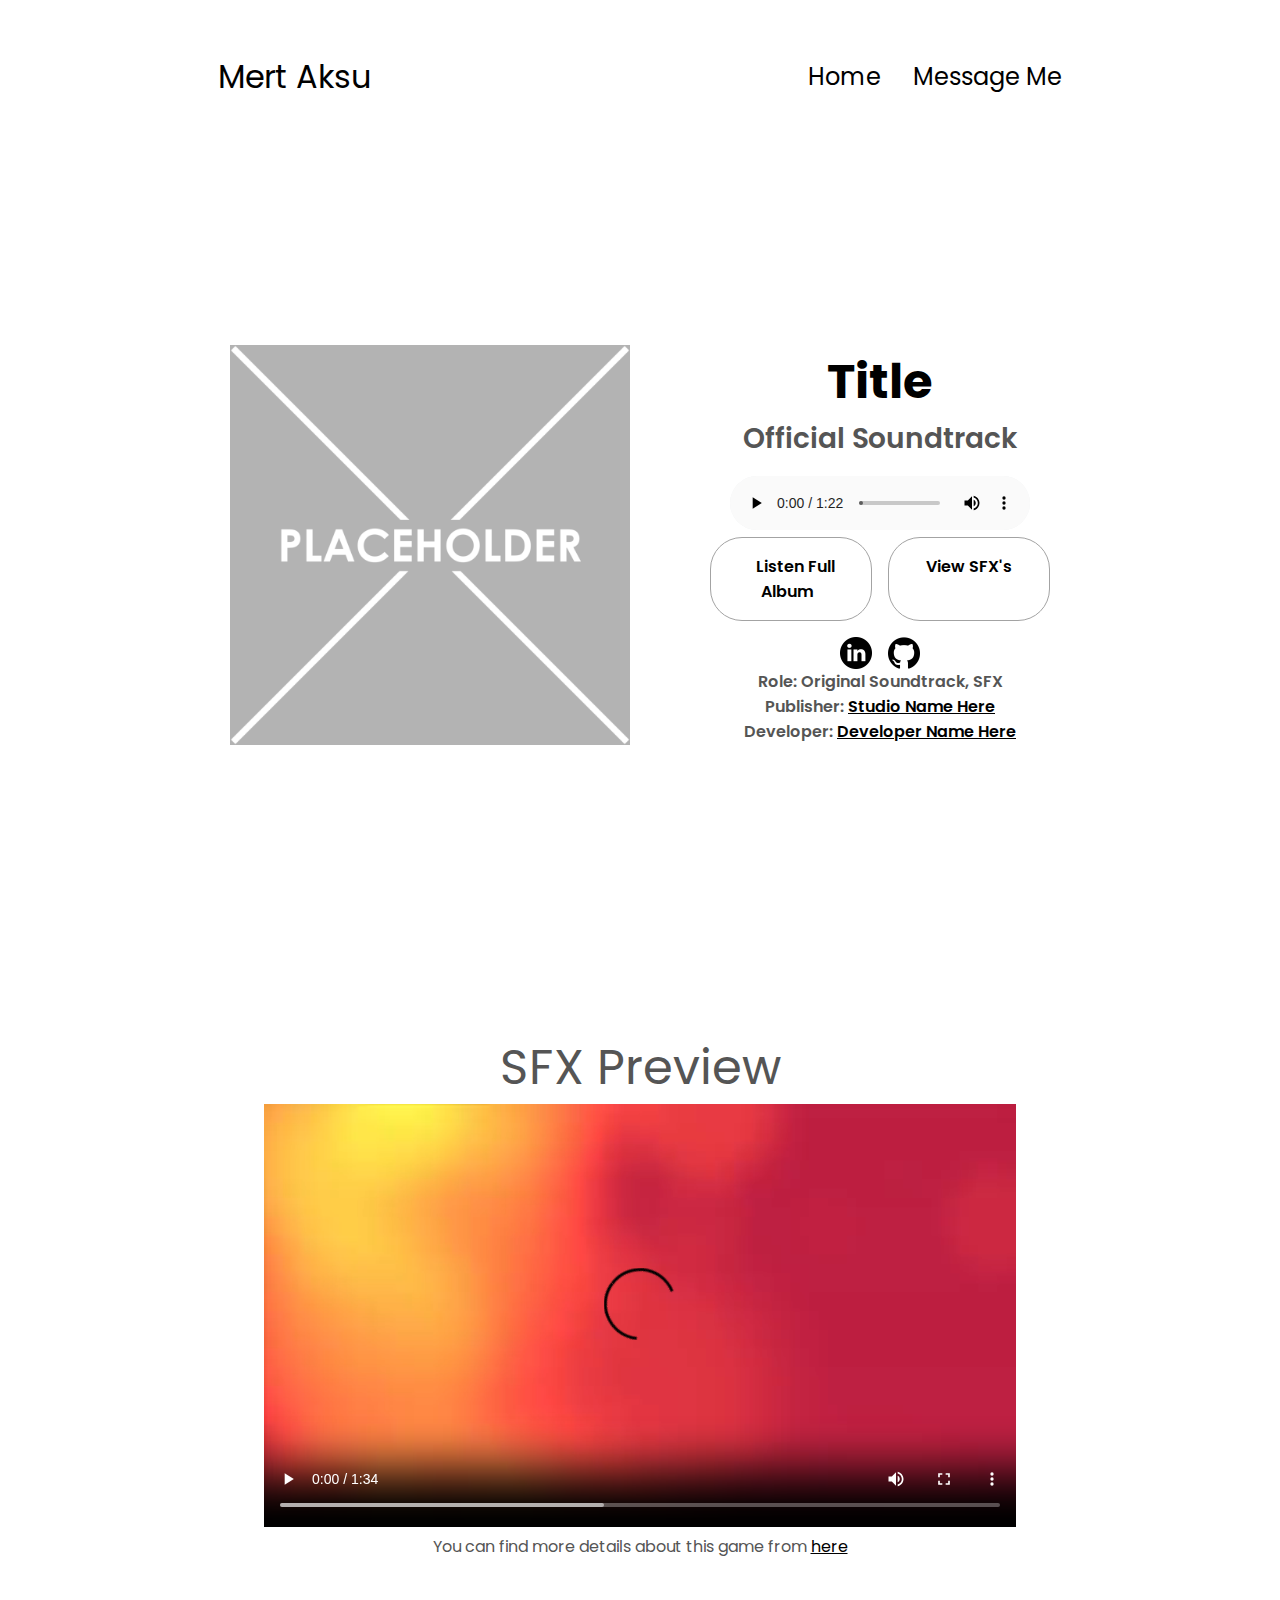
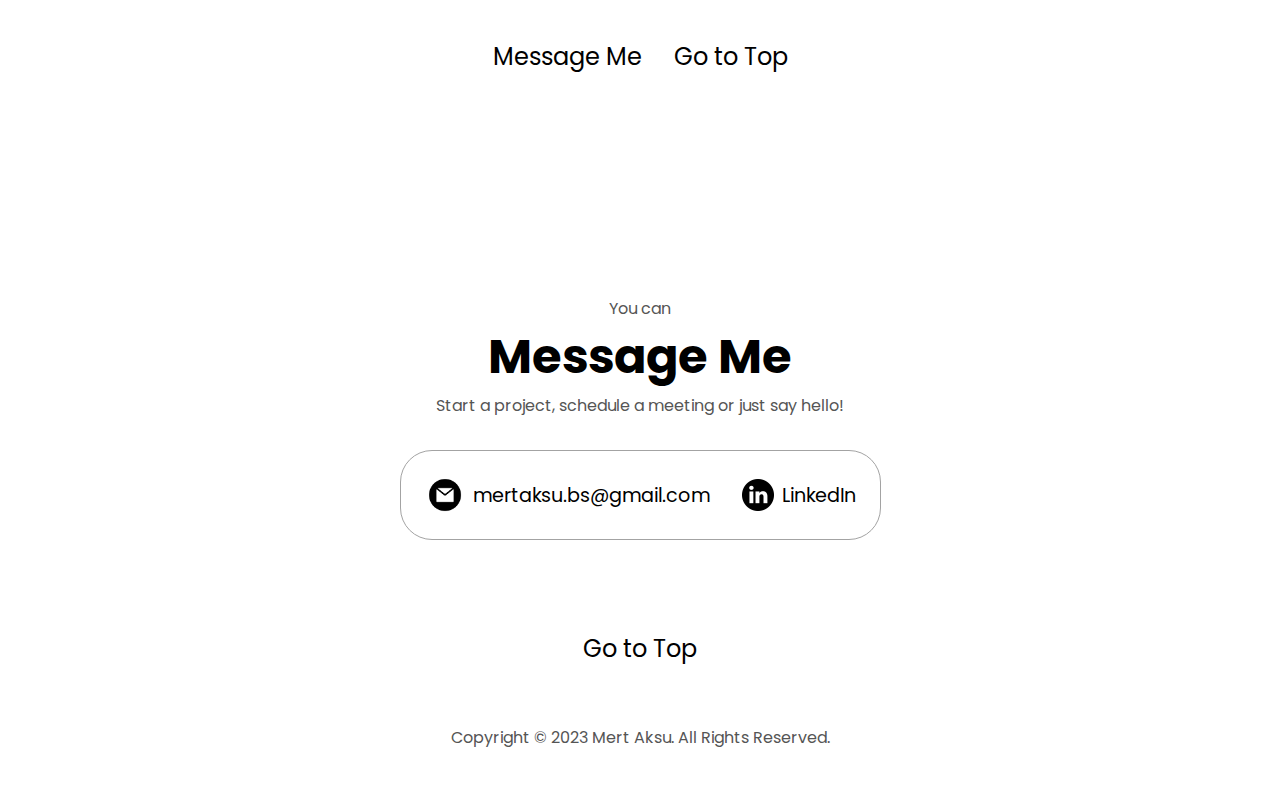
<file: project-page-blank.html>
<!DOCTYPE html>
<html lang="en">
  <head>
    <meta charset="UTF-8" />
    <meta http-equiv="X-UA-Compatible" content="IE=edge" />
    <meta name="viewport" content="width=device-width, initial-scale=1.0" />
    <title>Mert OST</title>
    <link rel="stylesheet" href="style.css" />
    <link rel="stylesheet" href="mediaqueries.css" />
  </head>
  <body>
    <nav id="desktop-nav">
      <div class="logo">Mert Aksu</div>
      <div>
        <ul class="nav-links">
          <li><a href="index.html">Home</a></li>
          <li><a href="#contact">Message Me</a></li>
        </ul>
      </div>
    </nav>
    <nav id="mert-nav">
      <div class="logo">Mert Aksu</div>
      <div class="mert-menu">
        <div class="mert-icon" onclick="toggleMenu()">
          <span></span>
          <span></span>
          <span></span>
        </div>
        <div class="menu-links">
          <li><a href="index.html" onclick="toggleMenu()">Home</a></li>
          <li><a href="#contact" onclick="toggleMenu()">Message Me</a></li>
        </div>
      </div>
    </nav>

    <section id="profile">
      <div class="section__pic-container">
        <img src="./assets/placeholder.png" alt="Mert Aksu profile picture" />
      </div>
      <div class="section__text">
        <h1 class="title">Title</h1>
        <p class="section__text__p2">Official Soundtrack</p>
       <div class="audio-container">
          <audio
            controls
            controlsList="nodownload"
            src="./assets/menu.mp3"
          ></audio>
        </div>

        <div class="btn-container">
          <a
            class="btn btn-color-2 project-btn"
            href="PLACE ALBUM LINK"
            >  Listen Full Album  </a
          >
          <a 
          href="#video-container"
          class="btn btn-color-2 project-btn"
          >View SFX's</a>
        </div>
        <div id="socials-container">
          <img
            src="./assets/linkedin.png"
            alt="My LinkedIn profile"
            class="icon"
            onclick="location.href='https://linkedin.com/'"
          />
          <img
            src="./assets/github.png"
            alt="My Github profile"
            class="icon"
            onclick="location.href='https://github.com/'"
          />
        </div>
        <div> 
          <p>Role: Original Soundtrack, SFX</p>
          <P>Publisher: <a href="www.google.com" style="text-decoration: underline;">Studio Name Here</a></P>
          <p>Developer: <a href="www.google.com" style="text-decoration: underline;">Developer Name Here</a></p></div>
      </div>

      </div>

    </section>
    
    <section id="video-container">
      <p class="section__text title">SFX Preview</p>
      <div id="video-container">
        <video
          controls
          controlsList="nodownload"
          src="./assets/Placeholder.mp4"
          alt="quick preview video of in-game sfx's that i made"
        ></video>
      </div>
      
      <p class="section__text">
        You can find more details about this game from <a style="text-decoration: underline;" href="https://www.google.com" target="_blank">here</a>
      </p>
      
      <div style="margin-top: 5rem; margin-bottom: 1rem;"  class="btn-container">
        <ul class="nav-links">
          <li> <a href="#contact">Message Me</a> </li>
          <li> <a href="#desktop-nav">Go to Top</a> </li>
        </ul>

      </div>
    </section>

    <section id="contact">
      <p class="section__text__p1">You can</p>
      <h1 class="title">Message Me</h1>
      <p class="section__text">
        Start a project, schedule a meeting or just say hello!
      </p>
      <div class="contact-info-upper-container">
        <div class="contact-info-container">
          <img
            src="./assets/email.png"
            alt="Email icon"
            class="icon contact-icon email-icon"
          />
          <p>
            <a href="mailto:mertaksu.bs@gmail.com">mertaksu.bs@gmail.com</a>
          </p>
        </div>
        <div class="contact-info-container">
          <img
            src="./assets/linkedin.png"
            alt="LinkedIn icon"
            class="icon contact-icon"
          />
          <p><a href="https://www.linkedin.com">LinkedIn</a></p>
        </div>
      </div>
    </section>
    <footer>
      <nav>
        <div class="nav-links-container">
          <ul class="nav-links">
            <li><a href="#desktop-nav">Go to Top</a></li>
          </ul>
        </div>
      </nav>
      <p>Copyright &#169; 2023 Mert Aksu. All Rights Reserved.</p>
    </footer>
    <script src="script.js"></script>
  </body>
</html>
</file>
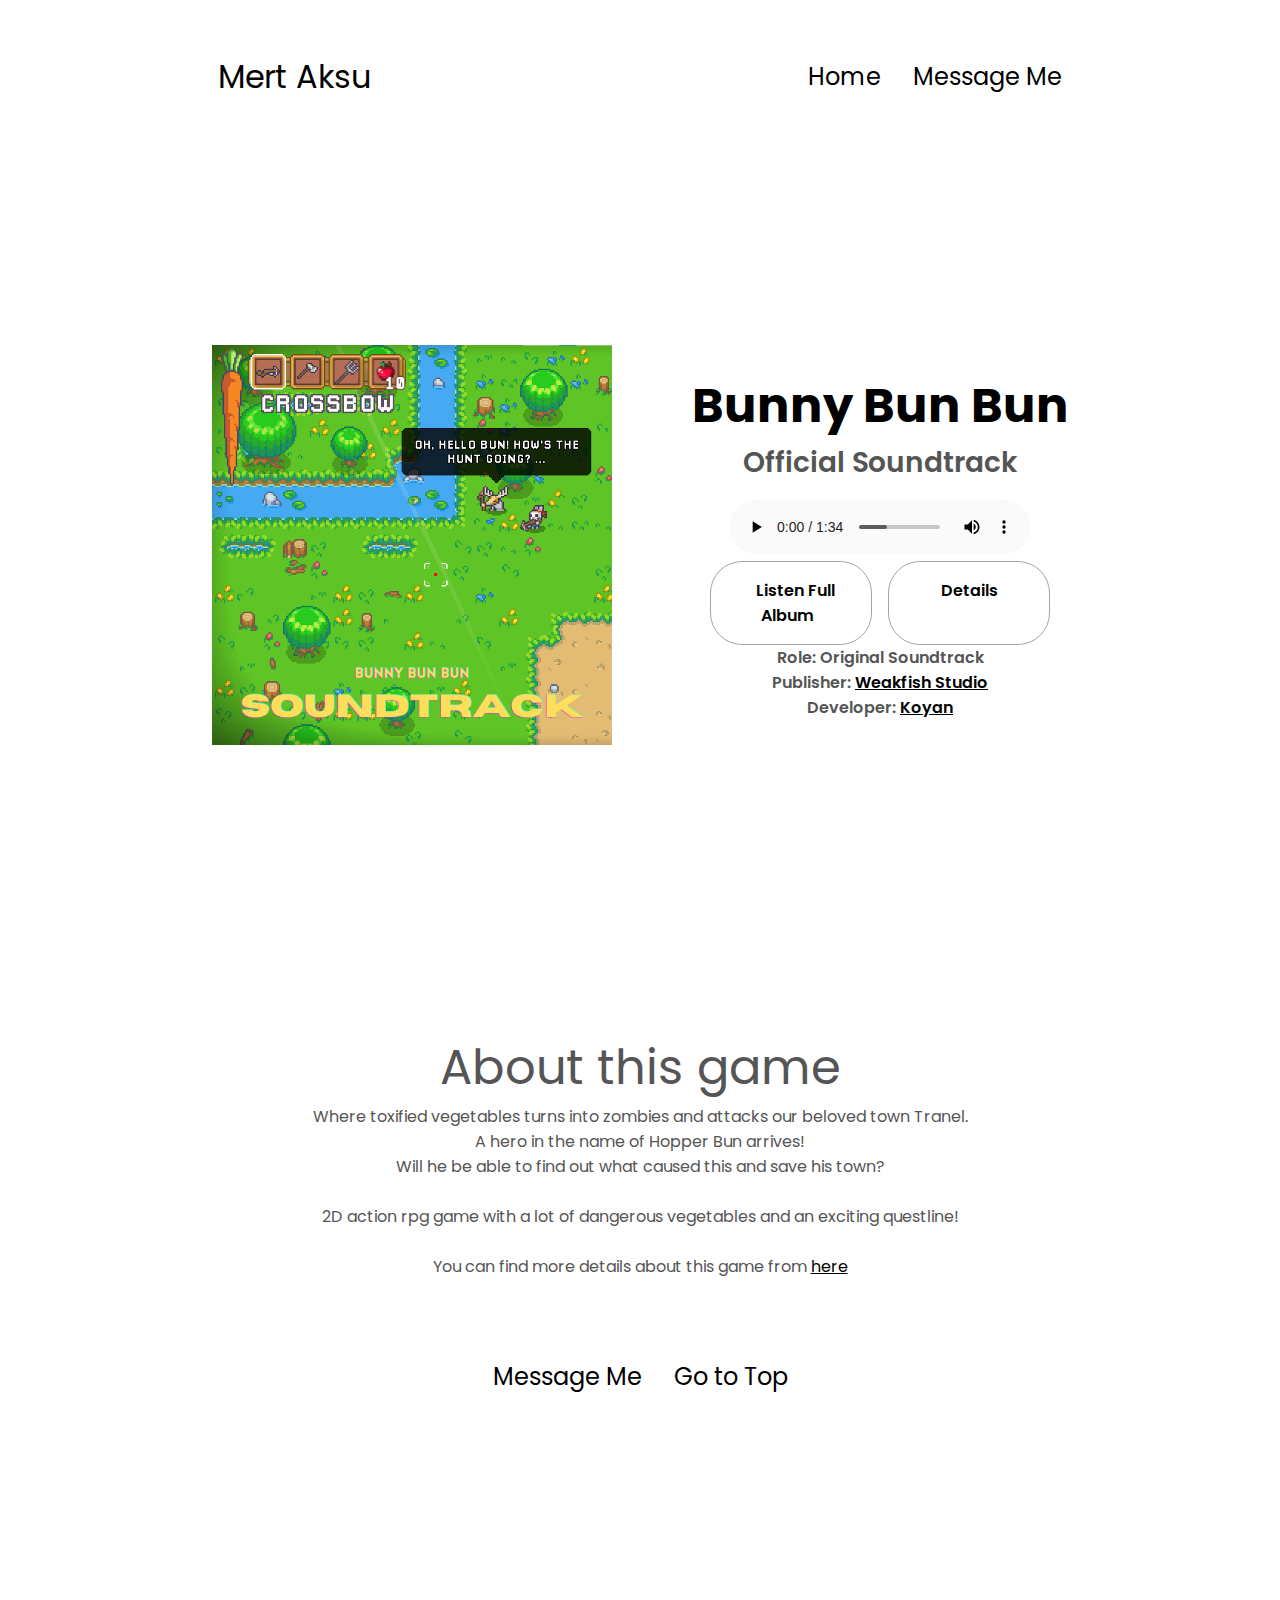
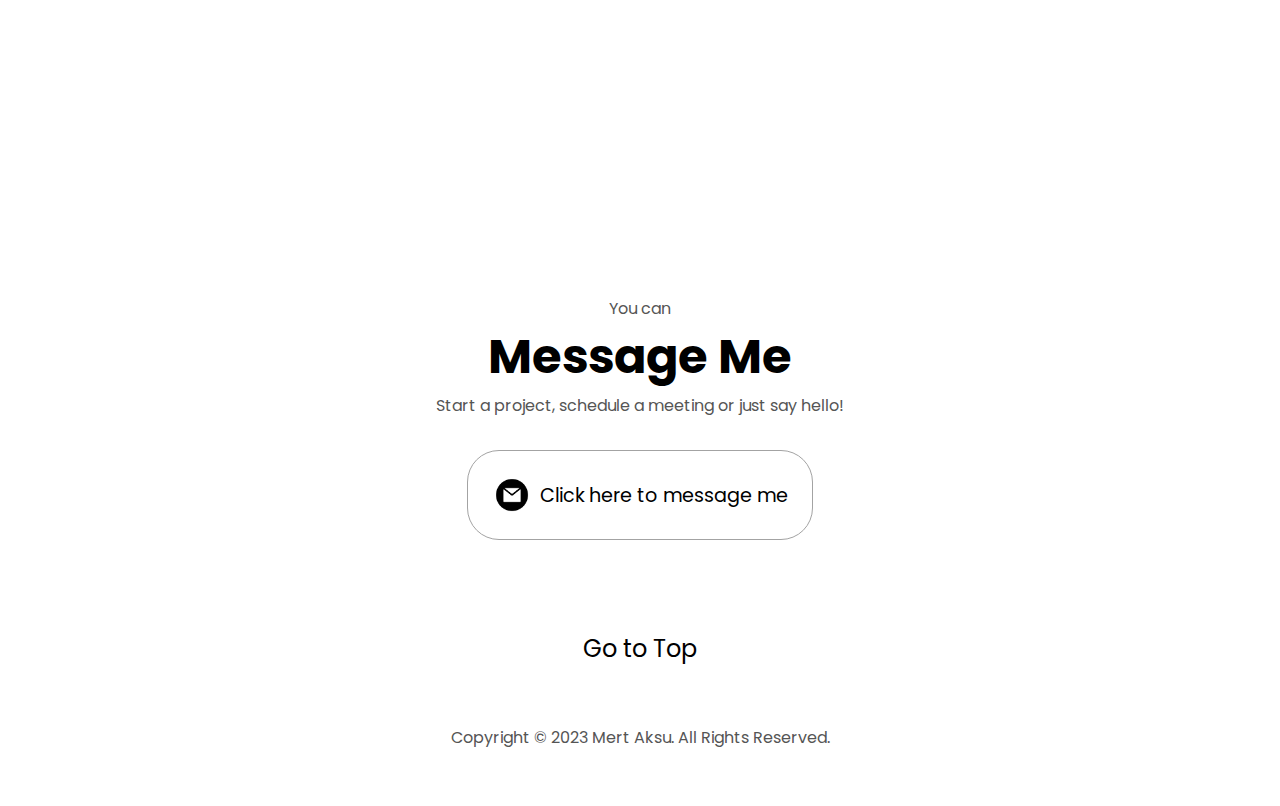
<file: project-page-bunny.html>
<!DOCTYPE html>
<html lang="en">
  <head>
    <meta charset="UTF-8" />
    <meta http-equiv="X-UA-Compatible" content="IE=edge" />
    <meta name="viewport" content="width=device-width, initial-scale=1.0" />
    <title>Mert Aksu - Composer & Producer</title>
    <link rel="icon" type="image/x-icon" href="./assets/heart.png">
    <link rel="stylesheet" href="style.css" />
    <link rel="stylesheet" href="mediaqueries.css" />
  </head>
  <body>
    <nav id="desktop-nav">
      <div class="logo">Mert Aksu</div>
      <div>
        <ul class="nav-links">
          <li><a href="index.html">Home</a></li>
          <li><a href="#contact">Message Me</a></li>
        </ul>
      </div>
    </nav>
    <nav id="mert-nav">
      <div class="logo">Mert Aksu</div>
      <div class="mert-menu">
        <div class="mert-icon" onclick="toggleMenu()">
          <span></span>
          <span></span>
          <span></span>
        </div>
        <div class="menu-links">
          <li><a href="index.html" onclick="toggleMenu()">Home</a></li>
          <li><a href="#contact" onclick="toggleMenu()">Message Me</a></li>
        </div>
      </div>
    </nav>

    <section id="profile">
      <div class="section__pic-container">
        <img src="./assets/bunbun.png" alt="buny bun bun art" />
      </div>
      <div class="section__text">
        <h1 class="title">Bunny Bun Bun</h1>
        <p class="section__text__p2">Official Soundtrack</p>
       <div class="audio-container">
          <audio
            controls
            controlsList="nodownload"
            src="./assets/BunBun.mp3"
          ></audio>
        </div>

        <div class="btn-container">
          <a
            class="btn btn-color-2 project-btn"
            href="https://mertaksu.bandcamp.com/album/bunny-bun-bun-official-soundtrack"
            target="_blank"
            >  Listen Full Album  </a
          >
          <a 
          href="#video-container"
          class="btn btn-color-2 project-btn"
          >Details</a>
        </div>
        <div> 
          <p>Role: Original Soundtrack</p>
          <P>Publisher: <a href="https://www.nintendo.com/us/search/#cat=gme&f=softwarePublisher&softwarePublisher=Weakfish+Studio" target="_blank" style="text-decoration: underline;">Weakfish Studio</a></P>
          <p>Developer: <a href="https://www.koyan.info/" style="text-decoration: underline;" target="_blank">Koyan</a></p></div>
      </div>

      </div>

    </section>
    
    <section id="video-container">
      <p class="section__text title">About this game</p>
      <div id="video-container">
        <p class="section__text">
          Where toxified vegetables turns into zombies and attacks our beloved town Tranel. <br>
          A hero in the name of Hopper Bun arrives! <br>
          Will he be able to find out what caused this and save his town?<br><br>
  
          2D action rpg game with a lot of dangerous vegetables and an exciting questline!<br><br>
          You can find more details about this game from <a style="text-decoration: underline;" href="https://www.koyan.info/" target="_blank">here</a>
        </p>
      </div>
      
      <div style="margin-top: 5rem; margin-bottom: 1rem;"  class="btn-container">
        <ul class="nav-links">
          <li> <a href="#contact">Message Me</a> </li>
          <li> <a href="#desktop-nav">Go to Top</a> </li>
        </ul>

      </div>
    </section>

    <section id="contact">
      <p class="section__text__p1">You can</p>
      <h1 class="title">Message Me</h1>
      <p class="section__text">
        Start a project, schedule a meeting or just say hello!
      </p>
      <div class="contact-info-upper-container">
        <div class="contact-info-container">
          <img
            src="./assets/email.png"
            alt="Email icon"
            class="icon contact-icon email-icon"
          />
          <p>
            <a href="mailto:mertaksu.bs@gmail.com" target="_blank">Click here to message me</a>
          </p>
        </div>
        
      </div>
    </section>
    <footer>
      <nav>
        <div class="nav-links-container">
          <ul class="nav-links">
            <li><a href="#desktop-nav">Go to Top</a></li>
          </ul>
        </div>
      </nav>
      <p>Copyright &#169; 2023 Mert Aksu. All Rights Reserved.</p>
    </footer>
    <script src="script.js"></script>
  </body>
</html>
</file>
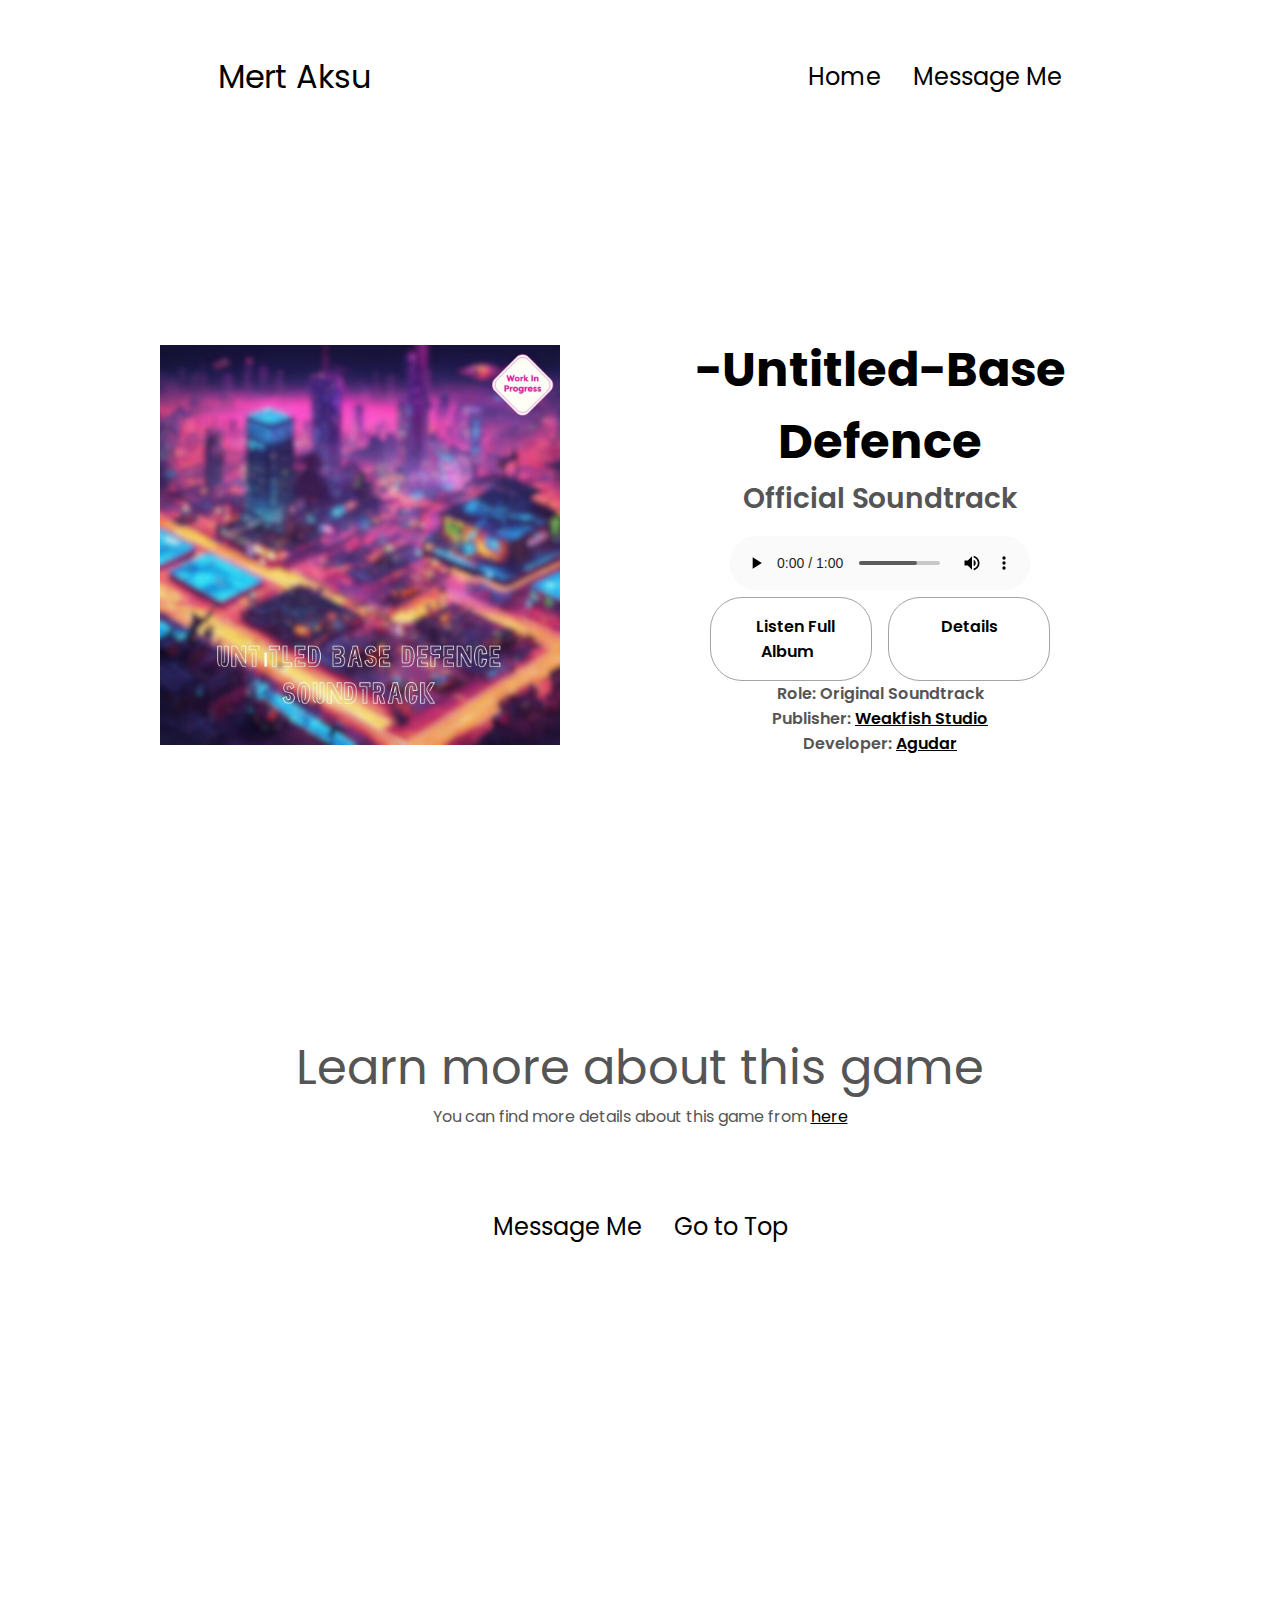
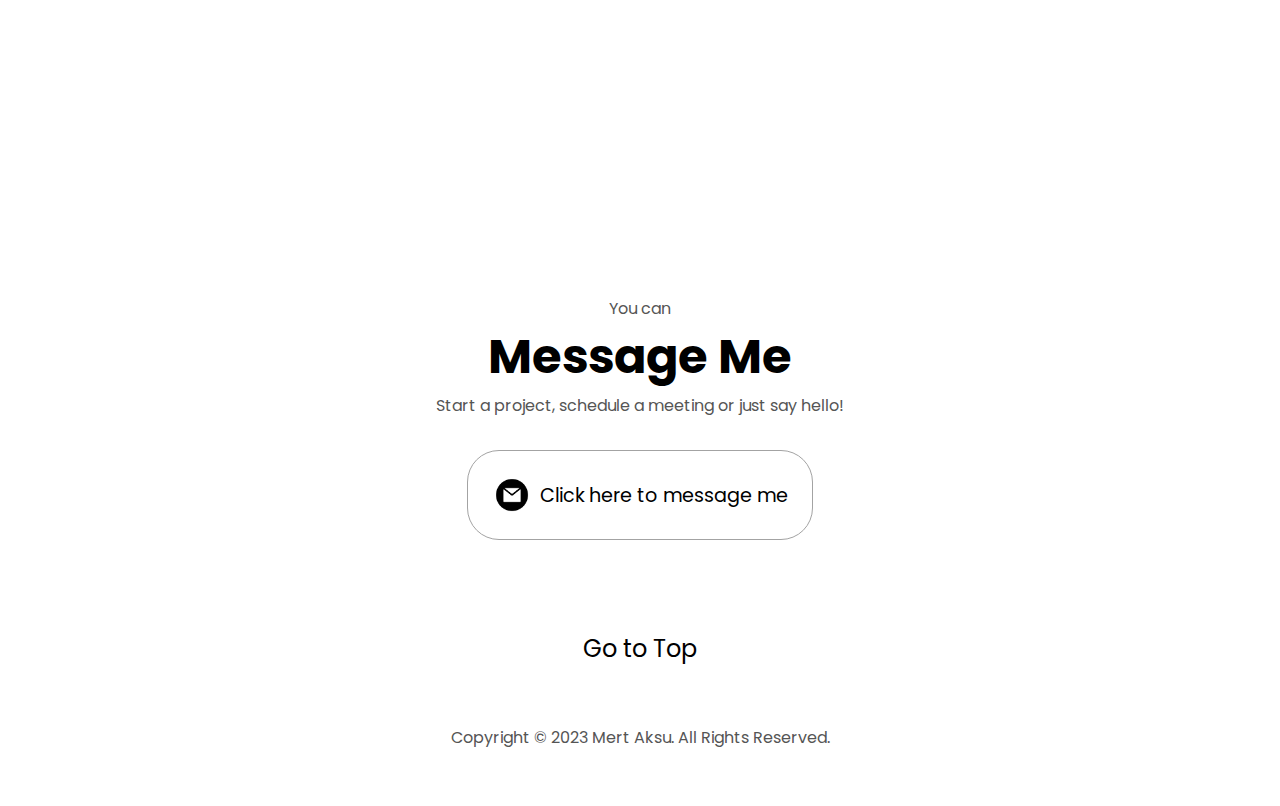
<file: project-page-defence.html>
<!DOCTYPE html>
<html lang="en">
  <head>
    <meta charset="UTF-8" />
    <meta http-equiv="X-UA-Compatible" content="IE=edge" />
    <meta name="viewport" content="width=device-width, initial-scale=1.0" />
    <title>Mert Aksu - Composer & Producer</title>
    <link rel="icon" type="image/x-icon" href="./assets/heart.png">
    <link rel="stylesheet" href="style.css" />
    <link rel="stylesheet" href="mediaqueries.css" />
  </head>
  <body>
    <nav id="desktop-nav">
      <div class="logo">Mert Aksu</div>
      <div>
        <ul class="nav-links">
          <li><a href="index.html">Home</a></li>
          <li><a href="#contact">Message Me</a></li>
        </ul>
      </div>
    </nav>
    <nav id="mert-nav">
      <div class="logo">Mert Aksu</div>
      <div class="mert-menu">
        <div class="mert-icon" onclick="toggleMenu()">
          <span></span>
          <span></span>
          <span></span>
        </div>
        <div class="menu-links">
          <li><a href="index.html" onclick="toggleMenu()">Home</a></li>
          <li><a href="#contact" onclick="toggleMenu()">Message Me</a></li>
        </div>
      </div>
    </nav>

    <section id="profile">
      <div class="section__pic-container">
        <img src="./assets/defence.jpg" alt="game cover art" />
      </div>
      <div class="section__text">
        <h1 class="title">-Untitled-Base Defence</h1>
        <p class="section__text__p2">Official Soundtrack</p>
       <div class="audio-container">
          <audio
            controls
            controlsList="nodownload"
            src="./assets/defence.mp3"
          ></audio>
        </div>

        <div class="btn-container">
          <a
            target="_blank"
            class="btn btn-color-2 project-btn"
            href="https://mertaksu.bandcamp.com/album/base-defence-game-official-soundtrack"
            >  Listen Full Album  </a
          >
          <a 
          href="#video-container"
          class="btn btn-color-2 project-btn"
          >Details</a>
        </div>
        <div> 
          <p>Role: Original Soundtrack</p>
          <P>Publisher: <a target="_blank" href="https://www.nintendo.com/us/search/#cat=gme&f=softwarePublisher&softwarePublisher=Weakfish+Studio" style="text-decoration: underline;">Weakfish Studio</a></P>
          <p>Developer: <a target="_blank" href="https://agudar.itch.io/" style="text-decoration: underline;">Agudar</a></p></div>
      </div>

      </div>

    </section>
    
    <section id="video-container">
      <p class="section__text title">Learn more about this game</p>
      <div id="video-container">
        <p class="section__text">
          You can find more details about this game from <a style="text-decoration: underline;" href="https://agudar.itch.io/" target="_blank">here</a>
        </p>
      </div>
      
      
      
      <div style="margin-top: 5rem; margin-bottom: 1rem;"  class="btn-container">
        <ul class="nav-links">
          <li> <a href="#contact">Message Me</a> </li>
          <li> <a href="#desktop-nav">Go to Top</a> </li>
        </ul>

      </div>
    </section>

    <section id="contact">
      <p class="section__text__p1">You can</p>
      <h1 class="title">Message Me</h1>
      <p class="section__text">
        Start a project, schedule a meeting or just say hello!
      </p>
      <div class="contact-info-upper-container">
        <div class="contact-info-container">
          <img
            src="./assets/email.png"
            alt="Email icon"
            class="icon contact-icon email-icon"
          />
          <p>
            <a href="mailto:mertaksu.bs@gmail.com">Click here to message me</a>
          </p>
        </div>
      </div>
    </section>
    <footer>
      <nav>
        <div class="nav-links-container">
          <ul class="nav-links">
            <li><a href="#desktop-nav">Go to Top</a></li>
          </ul>
        </div>
      </nav>
      <p>Copyright &#169; 2023 Mert Aksu. All Rights Reserved.</p>
    </footer>
    <script src="script.js"></script>
  </body>
</html>
</file>
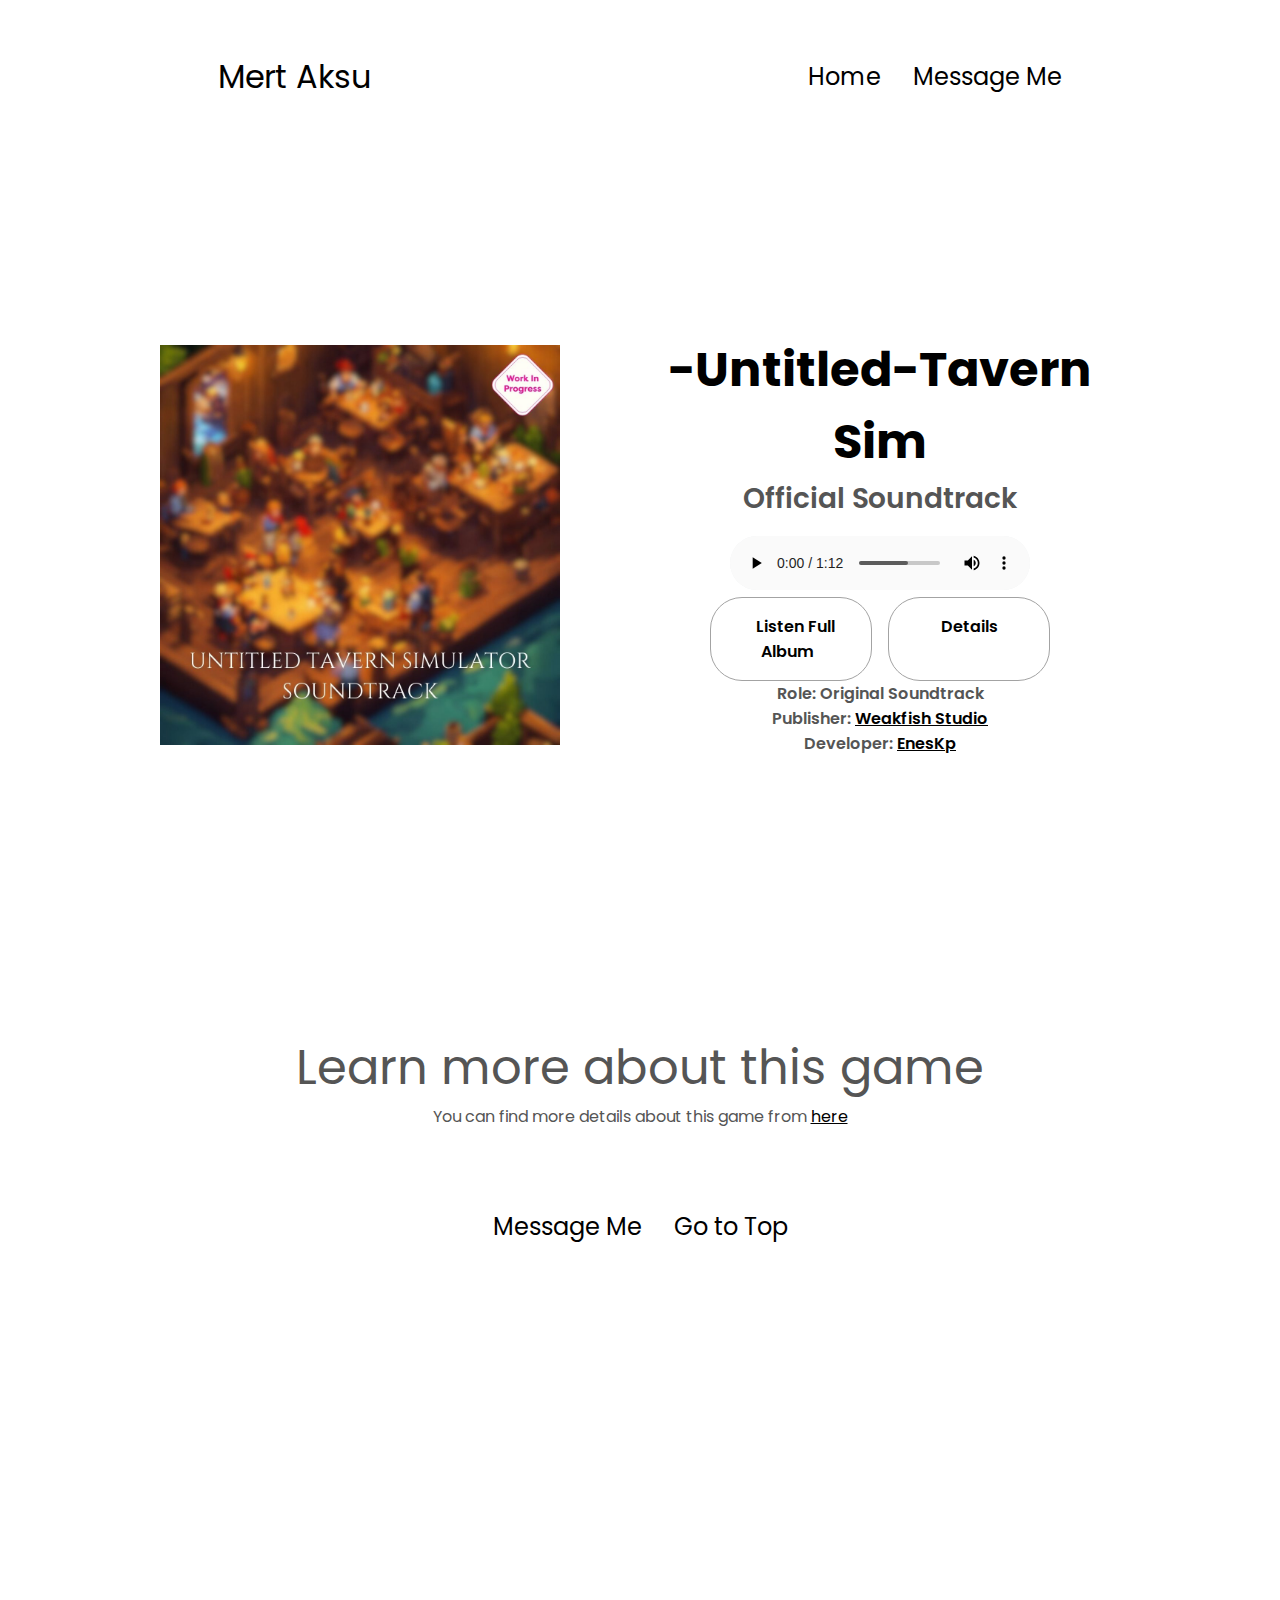
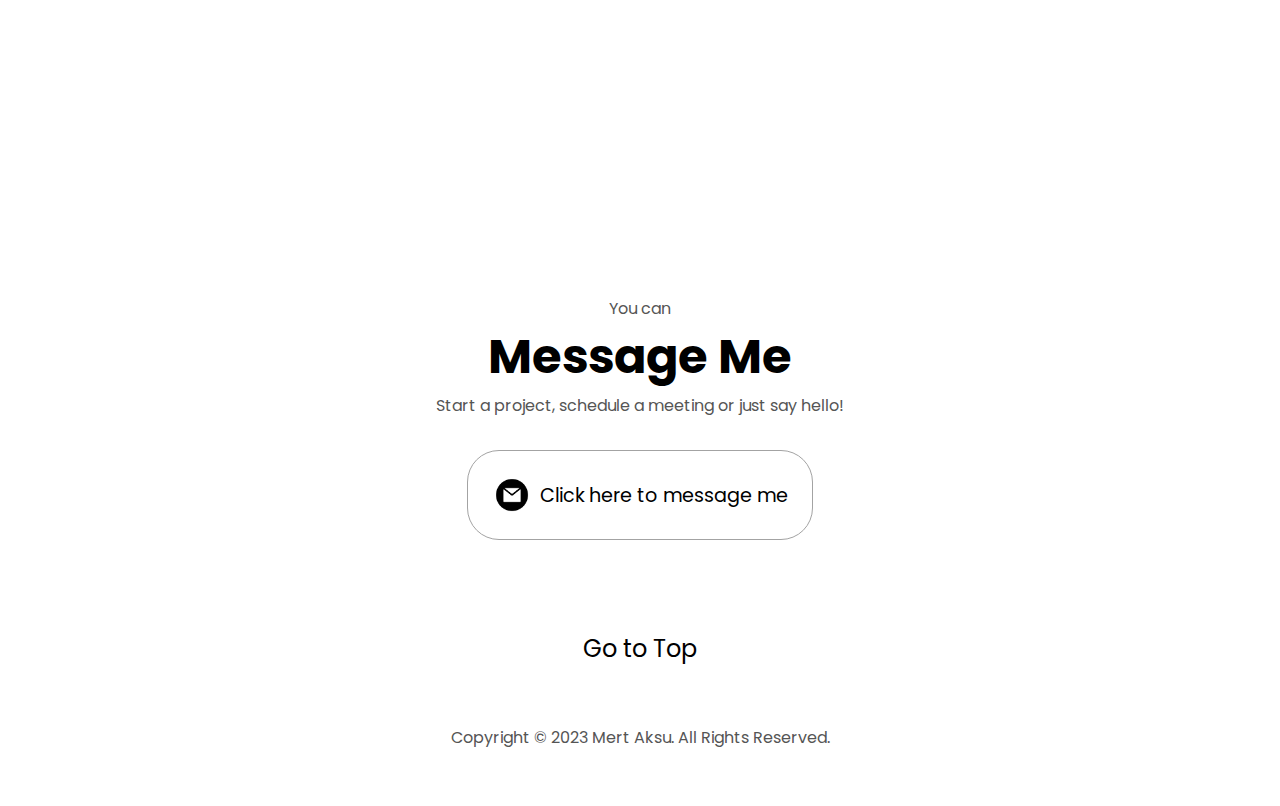
<file: project-page-tavern.html>
<!DOCTYPE html>
<html lang="en">
  <head>
    <meta charset="UTF-8" />
    <meta http-equiv="X-UA-Compatible" content="IE=edge" />
    <meta name="viewport" content="width=device-width, initial-scale=1.0" />
    <title>Mert Aksu - Composer & Producer</title>
    <link rel="icon" type="image/x-icon" href="./assets/heart.png">
    <link rel="stylesheet" href="style.css" />
    <link rel="stylesheet" href="mediaqueries.css" />
  </head>
  <body>
    <nav id="desktop-nav">
      <div class="logo">Mert Aksu</div>
      <div>
        <ul class="nav-links">
          <li><a href="index.html">Home</a></li>
          <li><a href="#contact">Message Me</a></li>
        </ul>
      </div>
    </nav>
    <nav id="mert-nav">
      <div class="logo">Mert Aksu</div>
      <div class="mert-menu">
        <div class="mert-icon" onclick="toggleMenu()">
          <span></span>
          <span></span>
          <span></span>
        </div>
        <div class="menu-links">
          <li><a href="index.html" onclick="toggleMenu()">Home</a></li>
          <li><a href="#contact" onclick="toggleMenu()">Message Me</a></li>
        </div>
      </div>
    </nav>

    <section id="profile">
      <div class="section__pic-container">
        <img src="./assets/tavern.jpg" alt="cover art" />
      </div>
      <div class="section__text">
        <h1 class="title">-Untitled-Tavern Sim</h1>
        <p class="section__text__p2">Official Soundtrack</p>
       <div class="audio-container">
          <audio
            controls
            controlsList="nodownload"
            src="./assets/TavernTheme.mp3"
          ></audio>
        </div>

        <div class="btn-container">
          <a
            target="_blank"
            class="btn btn-color-2 project-btn"
            href="https://mertaksu.bandcamp.com/album/tavern-game-official-soundtrack"
            >  Listen Full Album  </a
          >
          <a 
          href="#video-container"
          class="btn btn-color-2 project-btn"
          >Details</a>
        </div>
        <div> 
          <p>Role: Original Soundtrack</p>
          <P>Publisher: <a target="_blank" href="https://www.nintendo.com/us/search/#cat=gme&f=softwarePublisher&softwarePublisher=Weakfish+Studio" style="text-decoration: underline;">Weakfish Studio</a></P>
          <p>Developer: <a target="_blank" href="https://eneskp3441.com/" style="text-decoration: underline;">EnesKp</a></p></div>
      </div>

      </div>

    </section>
    
    <section id="video-container">
      <p class="section__text title">Learn more about this game</p>
      <div id="video-container">
        <p class="section__text">
          You can find more details about this game from <a style="text-decoration: underline;" href="https://eneskp3441.com/" target="_blank">here</a>
        </p>
      </div>
      
      
      
      <div style="margin-top: 5rem; margin-bottom: 1rem;"  class="btn-container">
        <ul class="nav-links">
          <li> <a href="#contact">Message Me</a> </li>
          <li> <a href="#desktop-nav">Go to Top</a> </li>
        </ul>

      </div>
    </section>

    <section id="contact">
      <p class="section__text__p1">You can</p>
      <h1 class="title">Message Me</h1>
      <p class="section__text">
        Start a project, schedule a meeting or just say hello!
      </p>
      <div class="contact-info-upper-container">
        <div class="contact-info-container">
          <img
            src="./assets/email.png"
            alt="Email icon"
            class="icon contact-icon email-icon"
          />
          <p>
            <a href="mailto:mertaksu.bs@gmail.com" target="_blank">Click here to message me </a>
          </p>
        </div>
      </div>
    </section>
    <footer>
      <nav>
        <div class="nav-links-container">
          <ul class="nav-links">
            <li><a href="#desktop-nav">Go to Top</a></li>
          </ul>
        </div>
      </nav>
      <p>Copyright &#169; 2023 Mert Aksu. All Rights Reserved.</p>
    </footer>
    <script src="script.js"></script>
  </body>
</html>
</file>
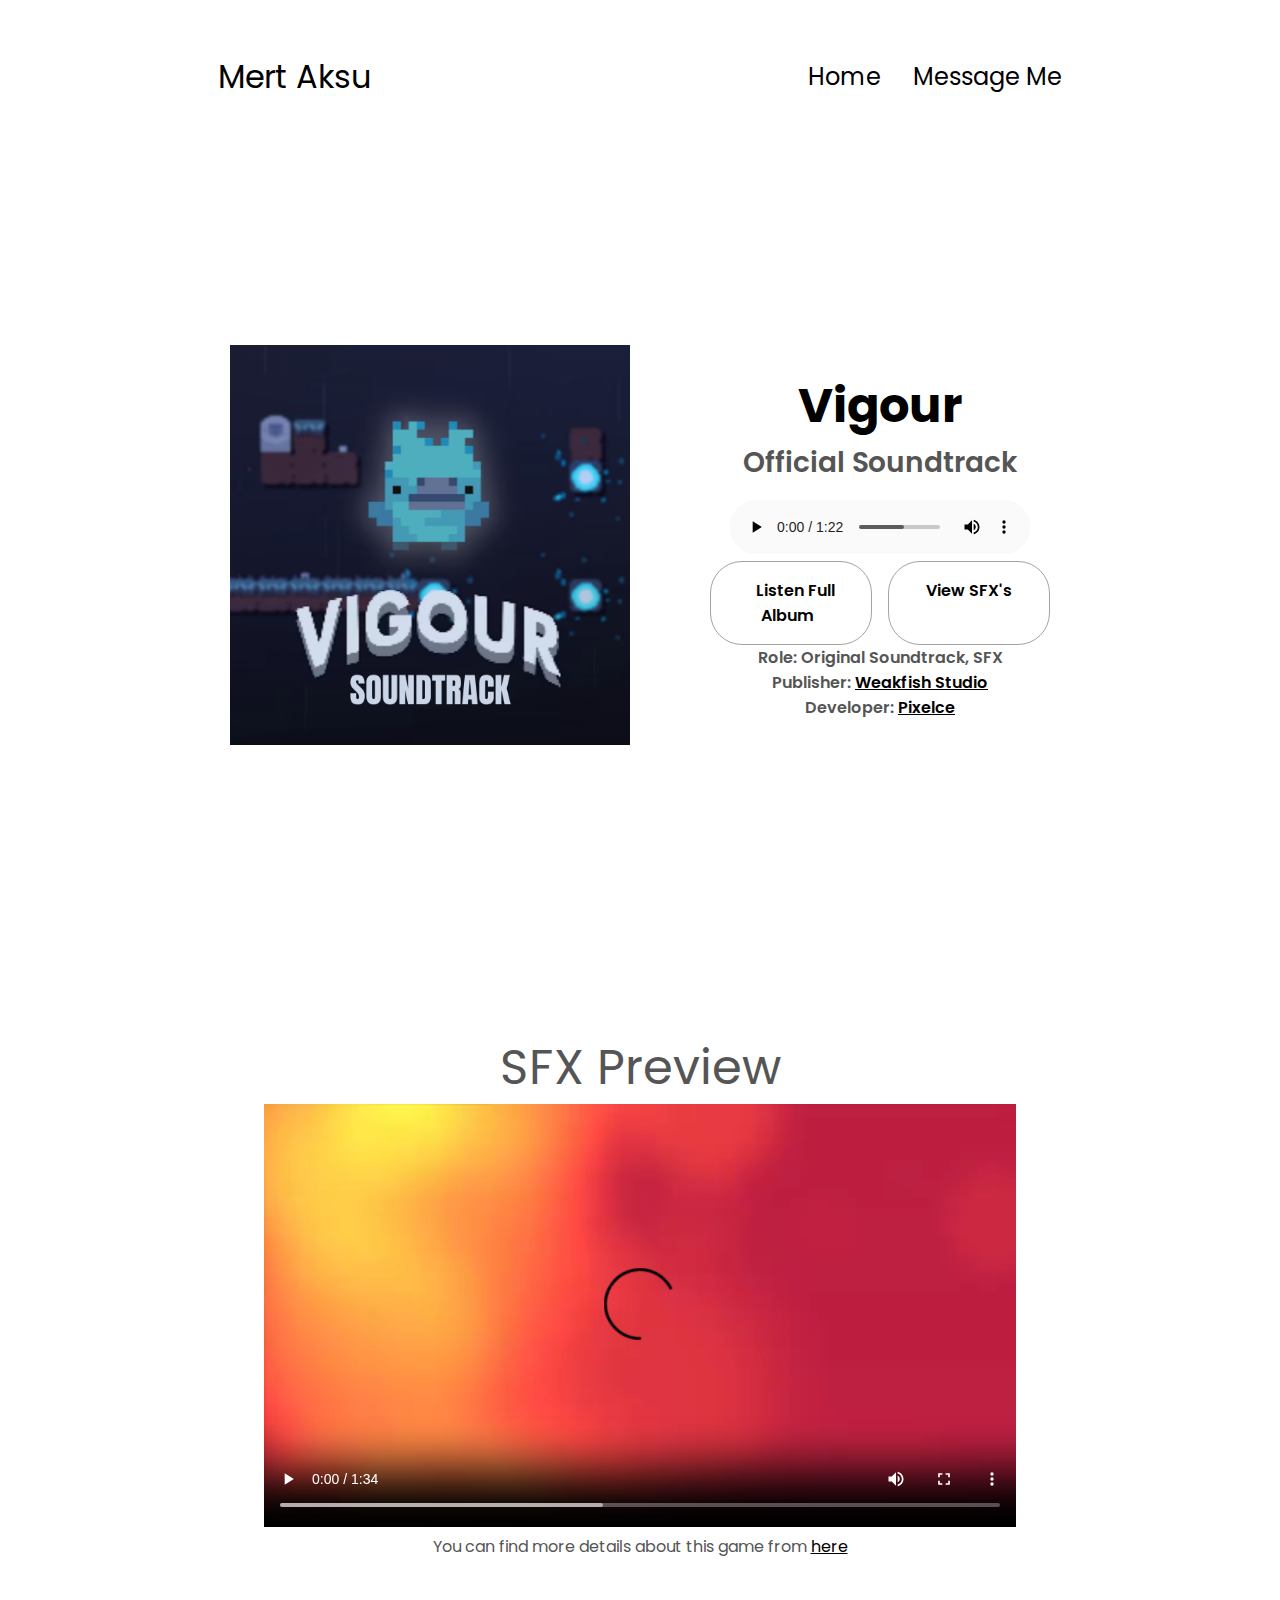
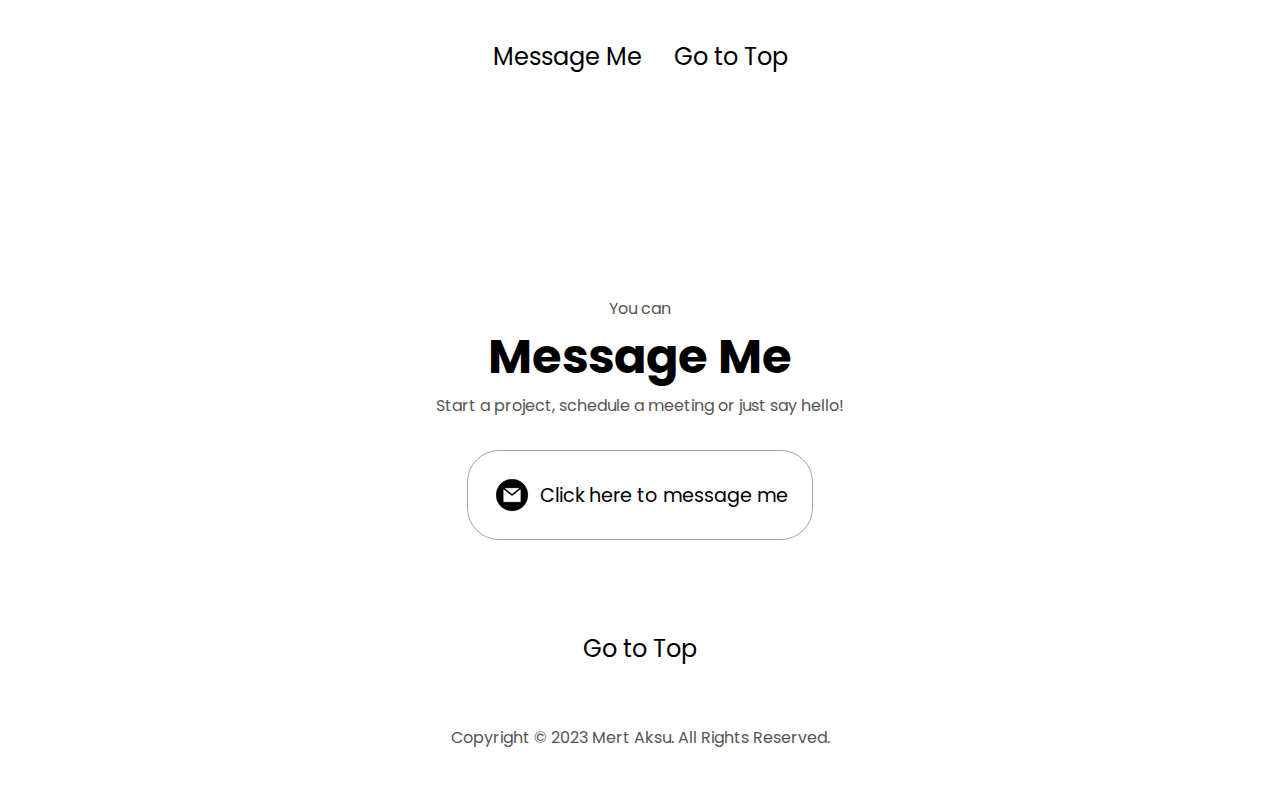
<file: project-page-vigour.html>
<!DOCTYPE html>
<html lang="en">
  <head>
    <meta charset="UTF-8" />
    <meta http-equiv="X-UA-Compatible" content="IE=edge" />
    <meta name="viewport" content="width=device-width, initial-scale=1.0" />
    <title>Mert Aksu - Composer & Producer</title>
    <link rel="icon" type="image/x-icon" href="./assets/heart.png">
    <link rel="stylesheet" href="style.css" />
    <link rel="stylesheet" href="mediaqueries.css" />
  </head>
  <body>
    <nav id="desktop-nav">
      <div class="logo">Mert Aksu</div>
      <div>
        <ul class="nav-links">
          <li><a href="index.html">Home</a></li>
          <li><a href="#contact">Message Me</a></li>
        </ul>
      </div>
    </nav>
    <nav id="mert-nav">
      <div class="logo">Mert Aksu</div>
      <div class="mert-menu">
        <div class="mert-icon" onclick="toggleMenu()">
          <span></span>
          <span></span>
          <span></span>
        </div>
        <div class="menu-links">
          <li><a href="index.html" onclick="toggleMenu()">Home</a></li>
          <li><a href="#contact" onclick="toggleMenu()">Message Me</a></li>
        </div>
      </div>
    </nav>

    <section id="profile">
      <div class="section__pic-container">
        <img src="./assets/vigour-cover.png" alt="vigour cover art" />
      </div>
      <div class="section__text">
        <h1 class="title">Vigour</h1>
        <p class="section__text__p2">Official Soundtrack</p>
       <div class="audio-container">
          <audio
            controls
            controlsList="nodownload"
            src="./assets/menu.mp3"
          ></audio>
        </div>

        <div class="btn-container">
          <a
            target="_blank"  
            class="btn btn-color-2 project-btn"
            href="https://mertaksu.bandcamp.com/album/vigour-official-soundtrack"
            >  Listen Full Album  </a
          >
          <a 
          href="#video-container"
          class="btn btn-color-2 project-btn"
          >View SFX's</a>
        </div>
        <div> 
          <p>Role: Original Soundtrack, SFX</p>
          <P>Publisher: <a href="https://www.nintendo.com/us/search/#cat=gme&f=softwarePublisher&softwarePublisher=Weakfish+Studio" style="text-decoration: underline;" target="_blank">Weakfish Studio</a></P>
          <p>Developer: <a href="https://pixelce.itch.io/" style="text-decoration: underline;" target="_blank">Pixelce</a></p></div>
      </div>

      </div>

    </section>
    
    <section id="video-container">
      <p class="section__text title">SFX Preview</p>
      <div id="video-container">
        <video
          controls
          controlsList="nodownload"
          src="./assets/Placeholder.mp4"
          alt="quick preview video of in-game sfx's that i made"
        ></video>
      </div>
      
      <p class="section__text">
        You can find more details about this game from <a style="text-decoration: underline;" href="https://pixelce.itch.io/" target="_blank">here</a>
      </p>
      
      <div style="margin-top: 5rem; margin-bottom: 1rem;"  class="btn-container">
        <ul class="nav-links">
          <li> <a href="#contact">Message Me</a> </li>
          <li> <a href="#desktop-nav">Go to Top</a> </li>
        </ul>

      </div>
    </section>

    <section id="contact">
      <p class="section__text__p1">You can</p>
      <h1 class="title">Message Me</h1>
      <p class="section__text">
        Start a project, schedule a meeting or just say hello!
      </p>
      <div class="contact-info-upper-container">
        <div class="contact-info-container">
          <img
            src="./assets/email.png"
            alt="Email icon"
            class="icon contact-icon email-icon"
          />
          <p>
            <a href="mailto:mertaksu.bs@gmail.com" target="_blank">Click here to message me</a>
          </p>
        </div>
    </section>
    <footer>
      <nav>
        <div class="nav-links-container">
          <ul class="nav-links">
            <li><a href="#desktop-nav">Go to Top</a></li>
          </ul>
        </div>
      </nav>
      <p>Copyright &#169; 2023 Mert Aksu. All Rights Reserved.</p>
    </footer>
    <script src="script.js"></script>
  </body>
</html>
</file>
<file: style.css>
/* GENERAL */

@import url("https://fonts.googleapis.com/css2?family=Poppins:wght@300;400;500;600&display=swap");

* {
  margin: 0;
  padding: 0;
}

body {
  font-family: "Poppins", sans-serif;
}

html {
  scroll-behavior: smooth;
}

p {
  color: rgb(85, 85, 85);
}

/* TRANSITION */

a,
.btn {
  transition: all 300ms ease;
}

/* DESKTOP NAV */

nav,
.nav-links {
  display: flex;
}

nav {
  justify-content: space-around;
  align-items: center;
  height: 17vh;
}

.nav-links {
  gap: 2rem;
  list-style: none;
  font-size: 1.5rem;
}

a {
  color: black;
  text-decoration: none;
  text-decoration-color: white;
}

a:hover {
  color: grey;
  text-decoration: none;
  text-decoration-color: rgb(181, 181, 181);
}

.logo {
  font-size: 2rem;
}

.logo:hover {
  cursor: default;
}

/* MERT MENU */

#mert-nav {
  display: none;
}

.mert-menu {
  position: relative;
  display: inline-block;
}

.mert-icon {
  display: flex;
  flex-direction: column;
  justify-content: space-between;
  height: 24px;
  width: 30px;
  cursor: pointer;
}

.mert-icon span {
  width: 100%;
  height: 2px;
  background-color: black;
  transition: all 0.3 ease-in-out;
}

.menu-links {
  position: absolute;
  top: 100%;
  right: 0;
  background-color: white;
  width: fit-content;
  max-height: 0;
  overflow: hidden;
  transition: all 0.3 ease-in-out;
}

.menu-links a {
  display: block;
  padding: 10px;
  text-align: center;
  font-size: 1.5rem;
  color: black;
  text-decoration: none;
  transition: all 0.3 ease-in-out;
}

.menu-links li {
  list-style: none;
}

.menu-links.open {
  max-height: 300px;
}

.mert-icon.open span:first-child {
  transform: rotate(45deg) translate(10px, 5px);
}

.mert-icon.open span:nth-child(2) {
  opacity: 0;
}

.mert-icon.open span:last-child {
  transform: rotate(-45deg) translate(10px, -5px);
}

.mert-icon span:first-child {
  transform: none;
}

.mert-icon span:first-child {
  opacity: 1;
}

.mert-icon span:first-child {
  transform: none;
}

/* SECTIONS */

section {
  padding-top: 4vh;
  height: 96vh;
  margin: 0 10rem;
  box-sizing: border-box;
  min-height: fit-content;
}

.section-container {
  display: flex;
}

/* PROFILE SECTION */

#profile {
  display: flex;
  justify-content: center;
  gap: 5rem;
  height: 80vh;
}

.section__pic-container {
  display: flex;
  height: 400px;
  width: 400px;
  margin: auto 0;
}

.section__text {
  align-self: center;
  text-align: center;
}

.section__text p {
  font-weight: 600;
}

.section__text__p1 {
  text-align: center;
}

.section__text__p2 {
  font-size: 1.75rem;
  margin-bottom: 1rem;
}

.title {
  font-size: 3rem;
  text-align: center;
}

#socials-container {
  display: flex;
  justify-content: center;
  margin-top: 1rem;
  gap: 1rem;
}

#video-container {
  justify-content: center;
  margin: auto;
  width: 47rem;
  
}

#audio-container {
  justify-content: center;
  margin: auto;
  
}

/* ICONS */

.icon {
  cursor: pointer;
  height: 2rem;
}

/* BUTTONS */

.btn-container {
  display: flex;
  justify-content: center;
  gap: 1rem;
}

.btn {
  font-weight: 600;
  transition: all 300ms ease;
  padding: 1rem;
  width: 8rem;
  border-radius: 2rem;
}

.btn-color-1,
.btn-color-2 {
  border: rgb(53, 53, 53) 0.1rem solid;
}

.btn-color-1:hover,
.btn-color-2:hover {
  cursor: pointer;
}

.btn-color-1,
.btn-color-2:hover {
  background: rgb(53, 53, 53);
  color: white;
}

.btn-color-1:hover {
  background: rgb(0, 0, 0);
}

.btn-color-2 {
  background: none;
}

.btn-color-2:hover {
  border: rgb(255, 255, 255) 0.1rem solid;
}

.btn-container {
  gap: 1rem;
}

/* ABOUT SECTION */

#about {
  position: relative;
}

.about-containers {
  gap: 2rem;
  margin-bottom: 2rem;
  margin-top: 2rem;
}

.about-details-container {
  justify-content: center;
  flex-direction: column;
}

.about-containers,
.about-details-container {
  display: flex;
}

.about-pic {
  border-radius: 2rem;
}

.arrow {
  position: absolute;
  right: -5rem;
  bottom: 2.5rem;
}

.details-container {
  padding: 1.5rem;
  flex: 1;
  background: white;
  border-radius: 2rem;
  border: rgb(53, 53, 53) 0.1rem solid;
  border-color: rgb(163, 163, 163);
  text-align: center;
}

.section-container {
  gap: 4rem;
  height: 80%;
}

.section__pic-container {
  height: 400px;
  width: 400px;
  margin: auto 0;
}

/* EXPERIENCE SECTION */

#experience {
  position: relative;
}

.experience-sub-title {
  color: rgb(85, 85, 85);
  font-weight: 600;
  font-size: 1.75rem;
  margin-bottom: 2rem;
}

.experience-details-container {
  display: flex;
  justify-content: center;
  flex-direction: column;
}

.article-container {
  display: flex;
  text-align: initial;
  flex-wrap: wrap;
  flex-direction: row;
  gap: 2.5rem;
  justify-content: space-around;
}

article {
  display: flex;
  width: 10rem;
  justify-content: space-around;
  gap: 0.5rem;
}

article .icon {
  cursor: default;
}

/* PROJECTS SECTION */

#projects {
  position: relative;
}

.color-container {
  border-color: rgb(163, 163, 163);
  background: rgb(250, 250, 250);
}

.project-img {
  border-radius: 2rem;
  width: 90%;
  height: 90%;
}

.project-title {
  margin: 1rem;
  color: black;
}

.project-btn {
  color: black;
  border-color: rgb(163, 163, 163);
}

/* CONTACT */

#contact {
  display: flex;
  justify-content: center;
  flex-direction: column;
  height: 70vh;
}

.contact-info-upper-container {
  display: flex;
  justify-content: center;
  border-radius: 2rem;
  border: rgb(53, 53, 53) 0.1rem solid;
  border-color: rgb(163, 163, 163);
  background: (250, 250, 250);
  margin: 2rem auto;
  padding: 0.5rem;
}

.contact-info-container {
  display: flex;
  align-items: center;
  justify-content: center;
  gap: 0.5rem;
  margin: 1rem;
}

.contact-info-container p {
  font-size: larger;
}

.contact-icon {
  cursor: default;
}

.email-icon {
  height: 2.5rem;
}

/* FOOTER SECTION */

footer {
  height: 26vh;
  margin: 0 1rem;
}

footer p {
  text-align: center;
}

audio::-webkit-media-controls-panel {
  background-color: rgb(250,250,250);
}

video {
  width: 100%;
}
</file>
<file: mediaqueries.css>
@media screen and (max-width: 1400px) {
  #profile {
    height: 83vh;
    margin-bottom: 6rem;
  }
  .about-containers {
    flex-wrap: wrap;
  }
  #contact,
  #projects {
    height: fit-content;
  }
}

@media screen and (max-width: 1200px) {
  #desktop-nav {
    display: none;
  }
  #mert-nav {
    display: flex;
  }
  #experience,
  .experience-details-container {
    margin-top: 2rem;
  }
  #profile,
  .section-container {
    display: block;
  }
  .arrow {
    display: none;
  }
  section,
  .section-container {
    height: fit-content;
  }
  section {
    margin: 0 5%;
  }
  .section__pic-container {
    width: 275px;
    height: 275px;
    margin: 0 auto 2rem;
  }
  .about-containers {
    margin-top: 0;
  }
}

@media screen and (max-width: 600px) {
  #contact,
  footer {
    height: 40vh;
  }
  #profile {
    height: 83vh;
    margin-bottom: 0;
  }
  article {
    font-size: 1rem;
  }
  footer nav {
    height: fit-content;
    margin-bottom: 2rem;
  }
  .about-containers,
  .contact-info-upper-container,
  .btn-container {
    flex-wrap: wrap;
  }
  .contact-info-container {
    margin: 0;
  }
  .contact-info-container p,
  .nav-links li a {
    font-size: 1rem;
  }
  .experience-sub-title {
    font-size: 1.25rem;
  }
  .logo {
    font-size: 1.5rem;
  }
  .nav-links {
    flex-direction: column;
    gap: 0.5rem;
    text-align: center;
  }
  .section__pic-container {
    width: auto;
    height: 46vw;
    justify-content: center;
  }
  .section__text__p2 {
    font-size: 1.25rem;
  }
  .title {
    font-size: 2rem;
  }
  .text-container {
    text-align: justify;
  }
}
</file>
